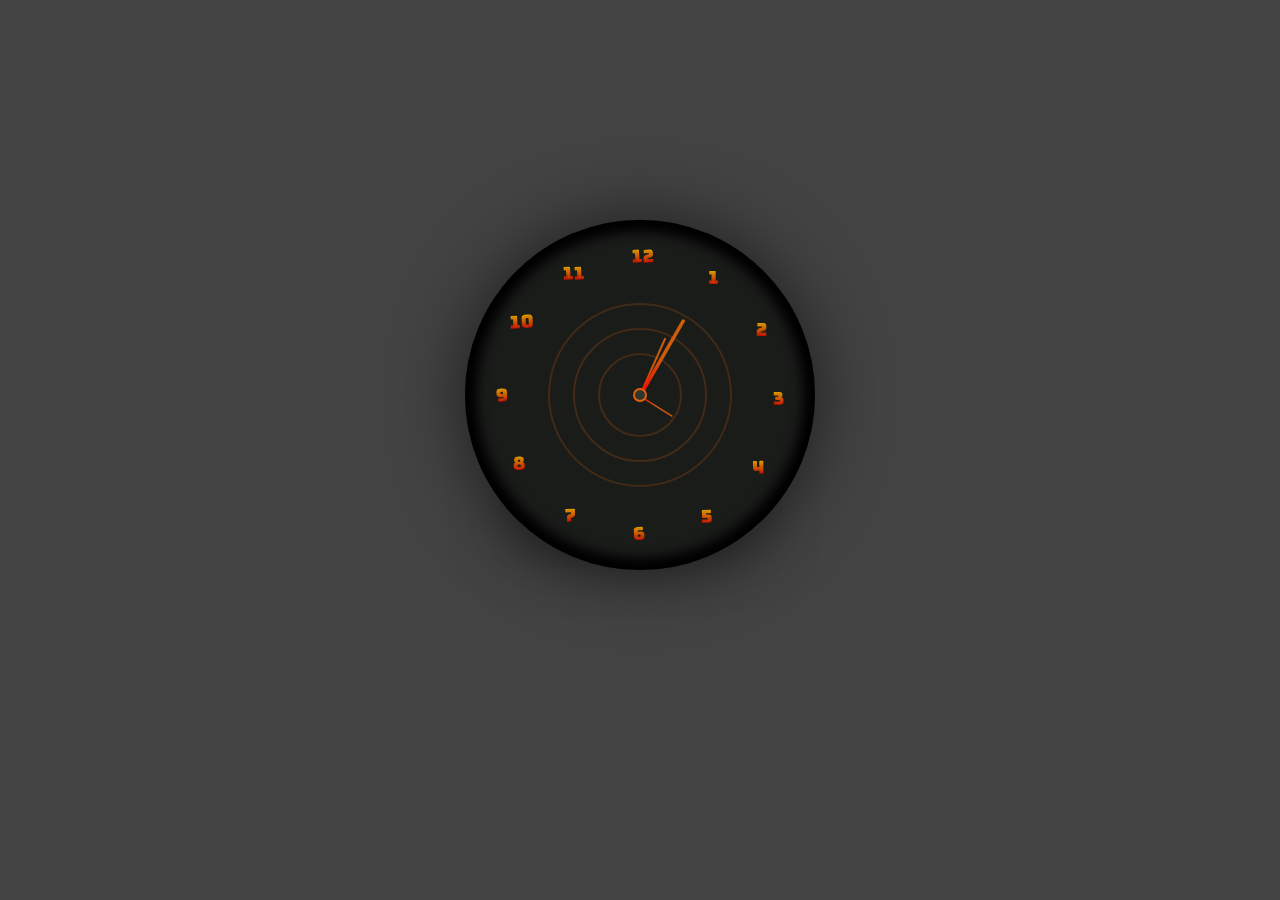
<file: Analog Clock 1/index.html>
<!DOCTYPE html>
<html lang="en">
  <head>
    <link rel="preconnect" href="https://fonts.googleapis.com">
    <link rel="preconnect" href="https://fonts.gstatic.com" crossorigin>
    <link href="https://fonts.googleapis.com/css2?family=Bungee+Spice&display=swap" rel="stylesheet">
    <link rel="stylesheet" href="styles.css">
  </head>
  
  <body>
    <div class="container">
      <div class="clock">
        <div class="bubble-wrap">
          <div class="bubbles-bg">
            <span style="--i:15;"></span>
            <span style="--i:12;"></span>
            <span style="--i:18;"></span>
            <span style="--i:22;"></span>
            <span style="--i:20;"></span>
            <span style="--i:23;"></span>
            <span style="--i:13;"></span>
            <span style="--i:18;"></span>
            <span style="--i:28;"></span>
            <span style="--i:24;"></span>
            <span style="--i:15;"></span>
            <span style="--i:21;"></span>
          </div>
        </div>
        <!-- border inner  -->
        <div class="border-circle"></div>
        <div class="border-circle"></div>
        <div class="border-circle"></div>
  
        <div class="inner-circle inner-circle-1" id="sec">
          <div></div>
        </div>
        <div class="inner-circle inner-circle-2" id="min">
          <div></div>
        </div>
        <div class="inner-circle inner-circle-3" id="hrs">
          <div></div>
        </div>
  
        <!-- Number of clock -->
        <span style="--i:1;"><b>1</b></span>
        <span style="--i:2;"><b>2</b></span>
        <span style="--i:3;"><b>3</b></span>
        <span style="--i:4;"><b>4</b></span>
        <span style="--i:5;"><b>5</b></span>
        <span style="--i:6;"><b>6</b></span>
        <span style="--i:7;"><b>7</b></span>
        <span style="--i:8;"><b>8</b></span>
        <span style="--i:9;"><b>9</b></span>
        <span style="--i:10;"><b>10</b></span>
        <span style="--i:11;"><b>11</b></span>
        <span style="--i:12;"><b>12</b></span>
  
        <!-- digital clock -->
        <div class="digital-time-wrap">
          <div id="digital-time">
            <div id="hours">00</div>
            <div id="minuts">00</div>
            <div id="seconds">00</div>
            <div id="ampm">PM</div>
          </div>
        </div>
      </div>
    </div>
  </body>

  <script src="script.js"></script>
  <script src="https://code.jquery.com/jquery-3.6.4.min.js"></script>
</body>
</html>
</file>
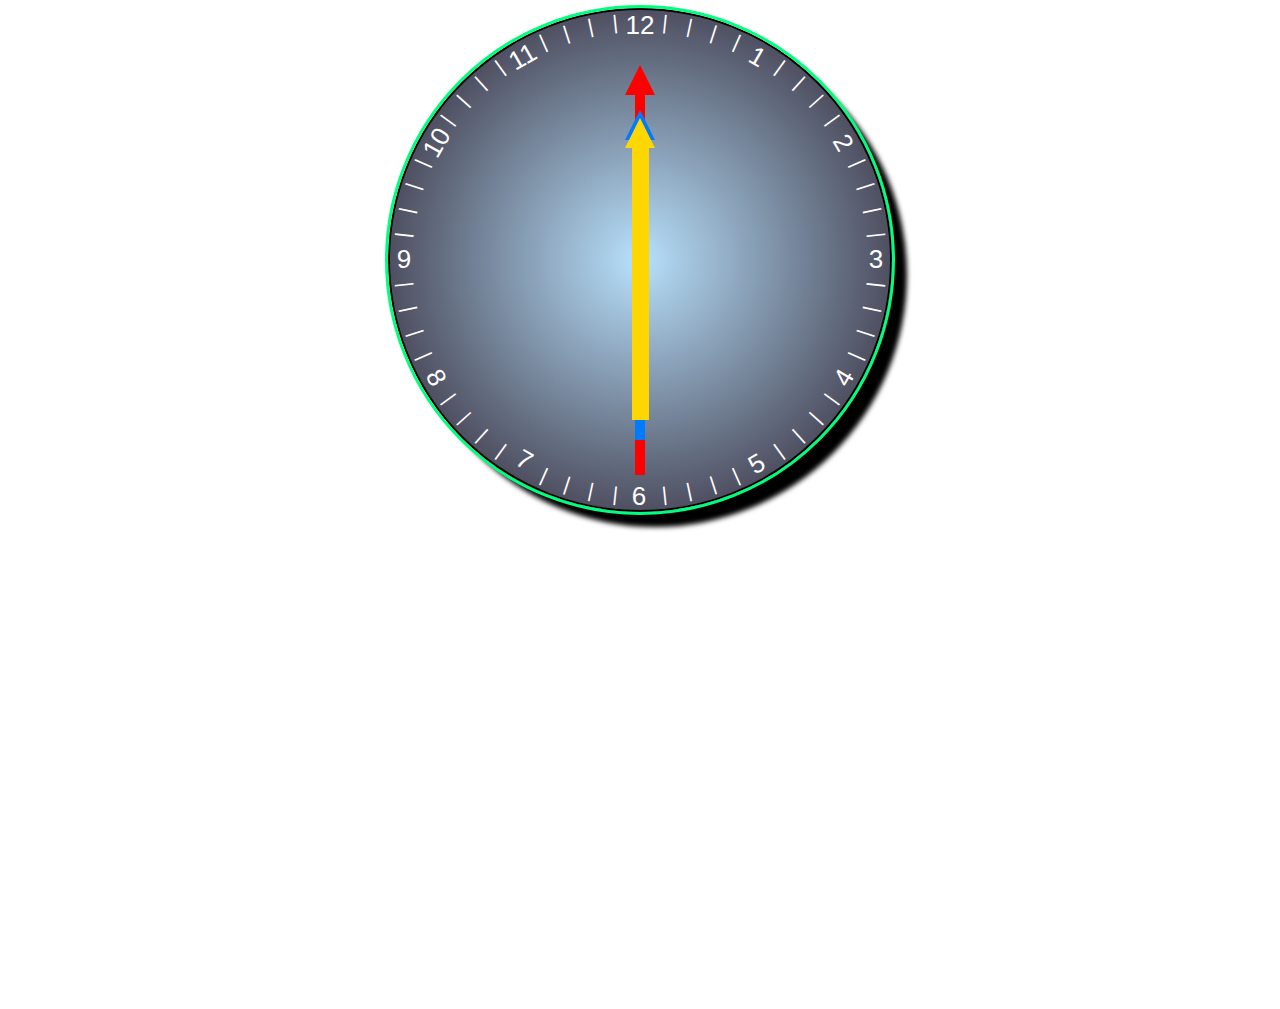
<file: Analog Clock 2/index.html>
<!DOCTYPE html>
<html lang="en">
  <head>
    <title>Analog clock 2</title>
    <link rel="preconnect" href="https://fonts.googleapis.com">
    <link rel="preconnect" href="https://fonts.gstatic.com" crossorigin>
    <link href="https://fonts.googleapis.com/css2?family=Bungee+Spice&display=swap" rel="stylesheet">
    <link rel="stylesheet" href="styles.css">
  </head>
  
  <body>
    <div id="container" class="clock-container">
      <div class="number number-12">12</div>
    <div class="tick tick-1">|</div>
    <div class="tick tick-2">|</div>
    <div class="tick tick-3">|</div>
    <div class="tick tick-4">|</div>
    <div class="number number-1">1</div>
    <div class="tick tick-5">|</div>
    <div class="tick tick-6">|</div>
    <div class="tick tick-7">|</div>
    <div class="tick tick-8">|</div>
    <div class="number number-2">2</div>
    <div class="tick tick-9">|</div>
    <div class="tick tick-10">|</div>
    <div class="tick tick-11">|</div>
    <div class="tick tick-12">|</div>
    <div class="number number-3">3</div>
    <div class="tick tick-13">|</div>
    <div class="tick tick-14">|</div>
    <div class="tick tick-15">|</div>
    <div class="tick tick-16">|</div>
    <div class="number number-4">4</div>
    <div class="tick tick-17">|</div>
    <div class="tick tick-18">|</div>
    <div class="tick tick-19">|</div>
    <div class="tick tick-20">|</div>
    <div class="number number-5">5</div>
    <div class="tick tick-21">|</div>
    <div class="tick tick-22">|</div>
    <div class="tick tick-23">|</div>
    <div class="tick tick-24">|</div>
    <div class="number number-6">6</div>
    <div class="tick tick-25">|</div>
    <div class="tick tick-26">|</div>
    <div class="tick tick-27">|</div>
    <div class="tick tick-28">|</div>
    <div class="number number-7">7</div>
    <div class="tick tick-29">|</div>
    <div class="tick tick-30">|</div>
    <div class="tick tick-31">|</div>
    <div class="tick tick-32">|</div>
    <div class="number number-8">8</div>
    <div class="tick tick-33">|</div>
    <div class="tick tick-34">|</div>
    <div class="tick tick-35">|</div>
    <div class="tick tick-36">|</div>
    <div class="number number-9">9</div>
    <div class="tick tick-37">|</div>
    <div class="tick tick-38">|</div>
    <div class="tick tick-39">|</div>
    <div class="tick tick-40">|</div>
    <div class="number number-10">10</div>
    <div class="tick tick-41">|</div>
    <div class="tick tick-42">|</div>
    <div class="tick tick-43">|</div>
    <div class="tick tick-44">|</div>
    <div class="number number-11">11</div>
    <div class="tick tick-45">|</div>
    <div class="tick tick-46">|</div>
    <div class="tick tick-47">|</div>
    <div class="tick tick-48">|</div>
    <div id="clock_seconds" class="clock-seconds">
        <div id="sec_hand" class="second-hand"></div>
        <div id="sec_arm" class="second-arm"></div>
    </div>
    <div id="clock_minutes" class="clock-minutes">
      <div class="minute-hand"></div>
      <div class="minute-arm"></div>
    </div>
    <div id="clock_hours" class="clock-hours">
      <div class="hours-hand"></div>
      <div class="hours-arm"></div>
    </div>
  </div>

  <script src="script.js"></script>
</body>
</html>
</file>
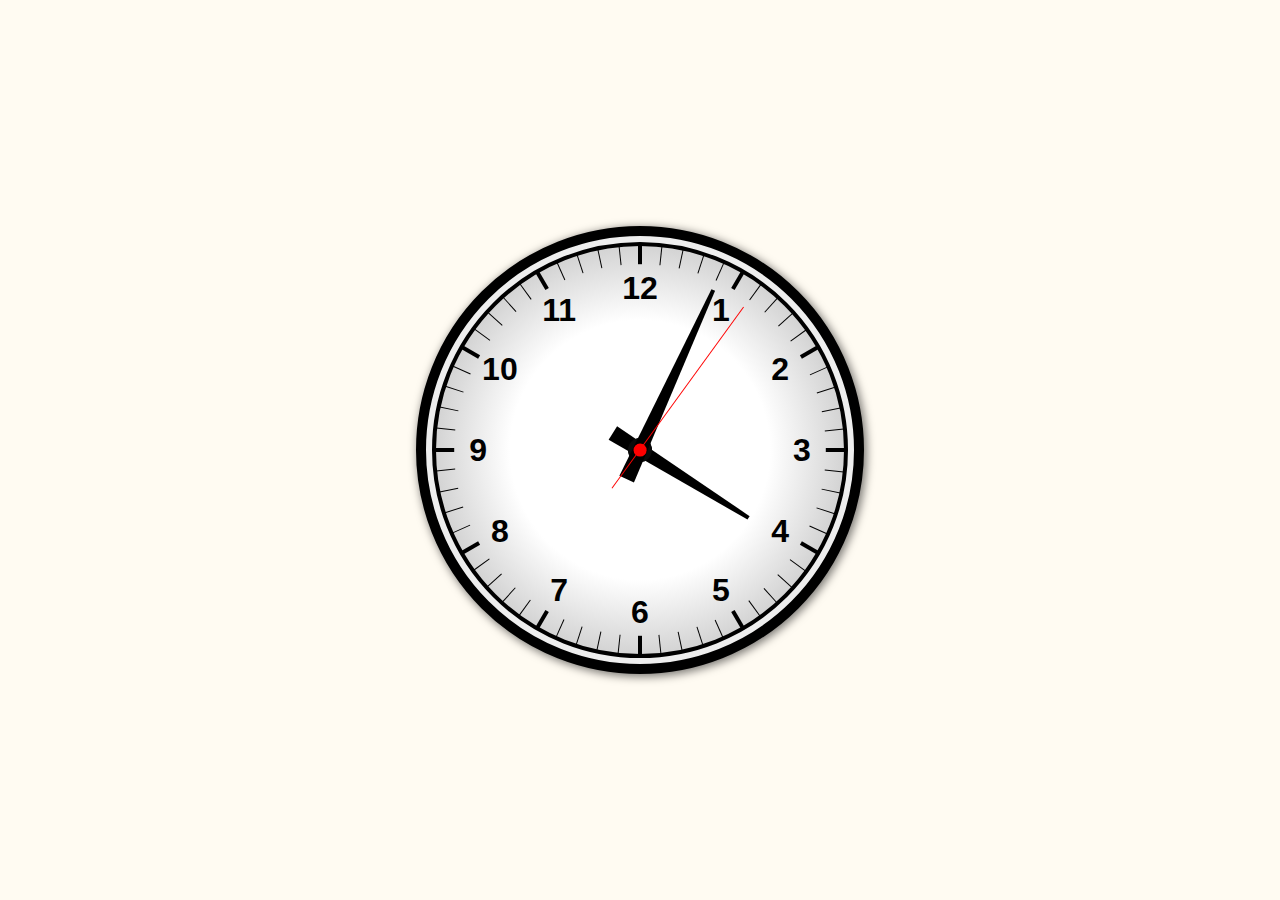
<file: Analog Clock 3/index.html>
<!DOCTYPE html>
<html lang="en">
  <head>
    <title>Analog clock 3</title>
    <link rel="preconnect" href="https://fonts.googleapis.com">
    <link rel="preconnect" href="https://fonts.gstatic.com" crossorigin>
    <link href="https://fonts.googleapis.com/css2?family=Bungee+Spice&display=swap" rel="stylesheet">
    <link rel="stylesheet" href="styles.css">
  </head>
  <body> 
    <div class="outer">
      <div class="inner">
        <div class="center">
          <div class="hour-hand" id="hour_hand"></div>
        </div>	
        <div class="center">
          <div class="minute-hand" id="min_hand"></div>
        </div>
        <div class="center center-second">
          <div class="second-hand" id="sec_hand"></div>
        </div>
        <div class="segments" id="segments"></div>	
      </div>
    </div>
    <script src="script.js"></script>
  </body>
 
</html>
</file>
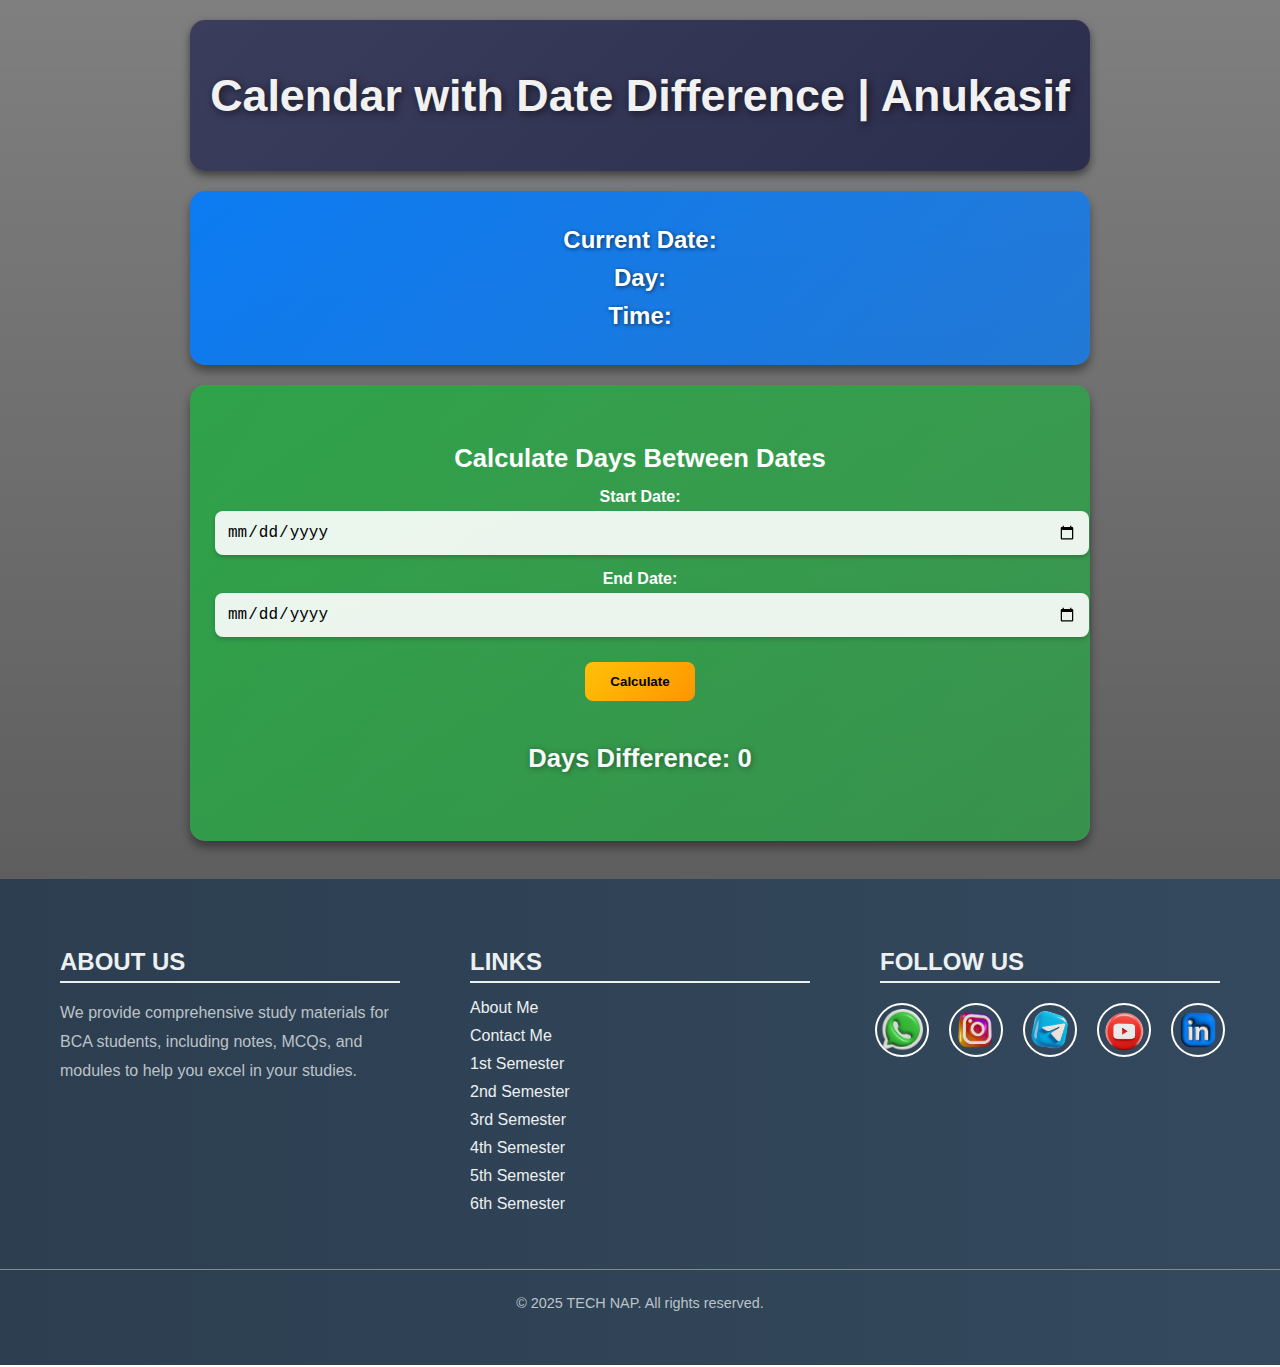
<file: Beautiful Calendar/index.html>
<!DOCTYPE html>
<html lang="en">
<head>
    <meta charset="UTF-8">
    <meta name="viewport" content="width=device-width, initial-scale=1.0">
    <meta name="description" content="Beautiful Calendar with Date Difference Calculator By Anukasif">
    <meta name="keywords" content="Anukasif-date, Anukasif, Calendar, Date Difference by anukasif, ">
    <meta name="author" content="Anukasif">
    <title>Beautiful Calendar</title>
   <!-- CSS -->
   <link rel="stylesheet" href="styles.css">
   
   <!-- JavaScript -->
   <script src="script.js" defer></script>
   
   <!-- Manifest -->
   <link rel="manifest" href="manifest.json">
   

   
</head>
<body>
    <div class="container">
        <header>
            <h1>Calendar with Date Difference | Anukasif</h1>
        </header>
        <section class="current-info">
            <h4>Current Date: <span id="current-date"></span></h4>
            <h4>Day: <span id="current-day"></span></h4>
            <h4>Time: <span id="current-time"></span></h4>
        </section>
        <section class="calculator">
            <h4>Calculate Days Between Dates</h4>
            <form id="date-form">
                <div class="input-group">
                    <label for="start-date">Start Date:</label>
                    <input type="date" id="start-date" required>
                </div>
                <div class="input-group">
                    <label for="end-date">End Date:</label>
                    <input type="date" id="end-date" required>
                </div>
                <button type="submit" class="btn">Calculate</button>
            </form>
            <div class="result">
                <h5>Days Difference: <span id="days-difference">0</span></h5>
            </div>
        </section>
    </div>   
        <br>
        <footer>
            <div class="footer-content">
                <div class="footer-section about">
                    <h2>About Us</h2>
                    <p>We provide comprehensive study materials for BCA students, including notes, MCQs, and modules to help you excel in your studies.</p>
                </div>
                <div class="footer-section links">
                    <h2>Links</h2>
                    <ul>
                        <li><a href="https://technap.netlify.app/form/contact-about#about-me">About Me</a></li>
                        <li><a href="https://technap.netlify.app/form/contact-about#contact-me">Contact Me</a></li>
                        <li><a href="https://technap.netlify.app/">1st Semester</a></li>
                        <li><a href="https://technap.netlify.app/#2nd-sem">2nd Semester</a></li>
                        <li><a href="https://technap.netlify.app/#3rd-sem">3rd Semester</a></li>
                        <li><a href="https://technap.netlify.app/#4th-sem">4th Semester</a></li>
                        <li><a href="https://technap.netlify.app/#5th-sem">5th Semester</a></li>
                        <li><a href="https://technap.netlify.app/#6th-sem">6th Semester</a></li>
                    </ul>
                </div>
                <div class="footer-section social">
                    <h2>Follow Us</h2>
                    <div class="social-links">
                        <a href="https://whatsapp.com/channel/0029VacDYEk1HsprIgadWg0l" target="_blank" rel="noopener"><img src="icons/whatsapp.png" alt="WhatsApp"></a>
                        <a href="https://www.instagram.com/tech.nap/" target="_blank" rel="noopener"><img src="icons/instagram.png" alt="Instagram"></a>
                        <a href="https://t.me/tech_nap" target="_blank" rel="noopener"><img src="icons/telegram.png" alt="Telegram"></a>
                        <a href="https://youtube.com/@tech_nap" target="_blank" rel="noopener"><img src="icons/youtube.png" alt="YouTube"></a>
                        <a href="https://www.linkedin.com/in/anukasif/" target="_blank" rel="noopener"><img src="icons/linkedin.png" alt="LinkedIn"></a>
                        
                    </div>
                </div>
            </div>
            <div class="footer-bottom">
                <p>&copy; 2025 TECH NAP. All rights reserved.</p>
            </div>
        </footer>
        
    

    <script src="script.js"></script>
</body>
</html>
</file>
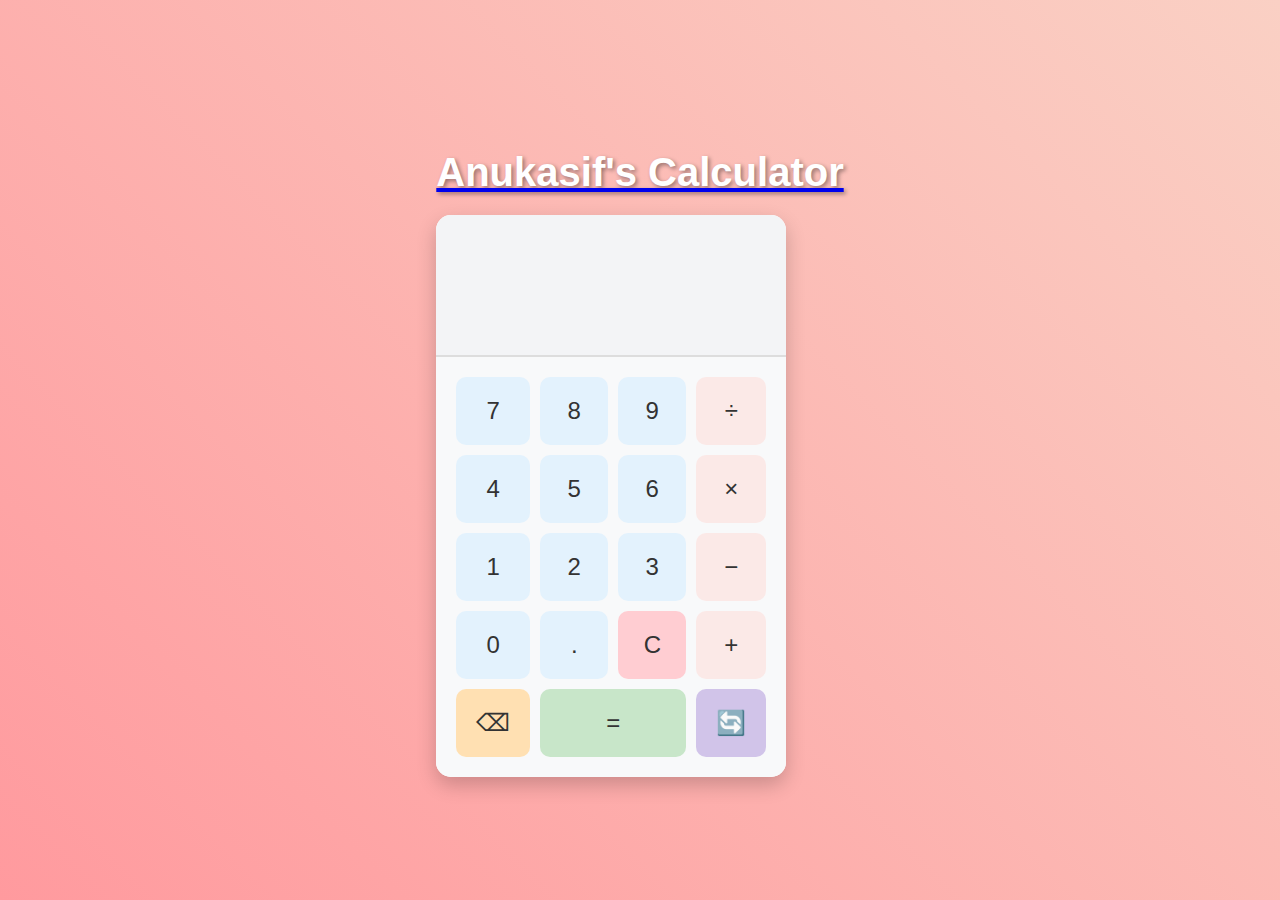
<file: Calculator/index.html>
<!DOCTYPE html>
<html lang="en">
<head>
  <meta charset="UTF-8">
  <meta name="viewport" content="width=device-width, initial-scale=1.0">
  <meta name="description" content="Anukasif's Calculator – A simple and colorful calculator for basic mathematical operations.">
  <meta name="keywords" content="calculator, simple calculator, basic math, Anukasif, online calculator, math tools">
  <meta name="author" content="Anukasif">
  <meta name="robots" content="index, follow">
  <title>Anukasif's Calculator</title>
  <link rel="stylesheet" href="styles.css">
  <link rel="icon" href="calculator-icon.png" type="image/png"> <!-- Add an icon for SEO and user experience -->
  <link rel="manifest" href="manifest.json">

  <script>
    if ("serviceWorker" in navigator) {
      navigator.serviceWorker
        .register("/service-worker.js")
        .then(() => console.log("Service Worker Registered"))
        .catch((error) => console.log("Service Worker Registration Failed:", error));
    }
  </script>
  
  
</head>
<body>
  <div class="container">
    <a href="https://www.instagram.com/anushkasif_tription/" target="_blank"><h1 class="heading">Anukasif's Calculator</h1></a>
    <div class="calculator">
      <div class="display">
        <div id="input-display"></div>
        <div id="result-display"></div>
      </div> 
      <div class="buttons">
        <button class="btn" onclick="appendNumber('7')">7</button>
        <button class="btn" onclick="appendNumber('8')">8</button>
        <button class="btn" onclick="appendNumber('9')">9</button>
        <button class="btn operator" onclick="setOperator('/')">÷</button>
        <button class="btn" onclick="appendNumber('4')">4</button>
        <button class="btn" onclick="appendNumber('5')">5</button>
        <button class="btn" onclick="appendNumber('6')">6</button>
        <button class="btn operator" onclick="setOperator('*')">×</button>
        <button class="btn" onclick="appendNumber('1')">1</button>
        <button class="btn" onclick="appendNumber('2')">2</button>
        <button class="btn" onclick="appendNumber('3')">3</button>
        <button class="btn operator" onclick="setOperator('-')">−</button>
        <button class="btn" onclick="appendNumber('0')">0</button>
        <button class="btn" onclick="appendNumber('.')">.</button>
        <button class="btn clear" onclick="clearDisplay()">C</button>
        <button class="btn operator" onclick="setOperator('+')">+</button>
        <button class="btn backspace" onclick="deleteLast()">⌫</button>
        <button class="btn equal" onclick="calculate()">=</button>
        <button class="btn refresh" onclick="refreshPage()">🔄</button>
      </div>
    </div>
  </div>
  <script src="script.js"></script>
</body>
</html>
</file>
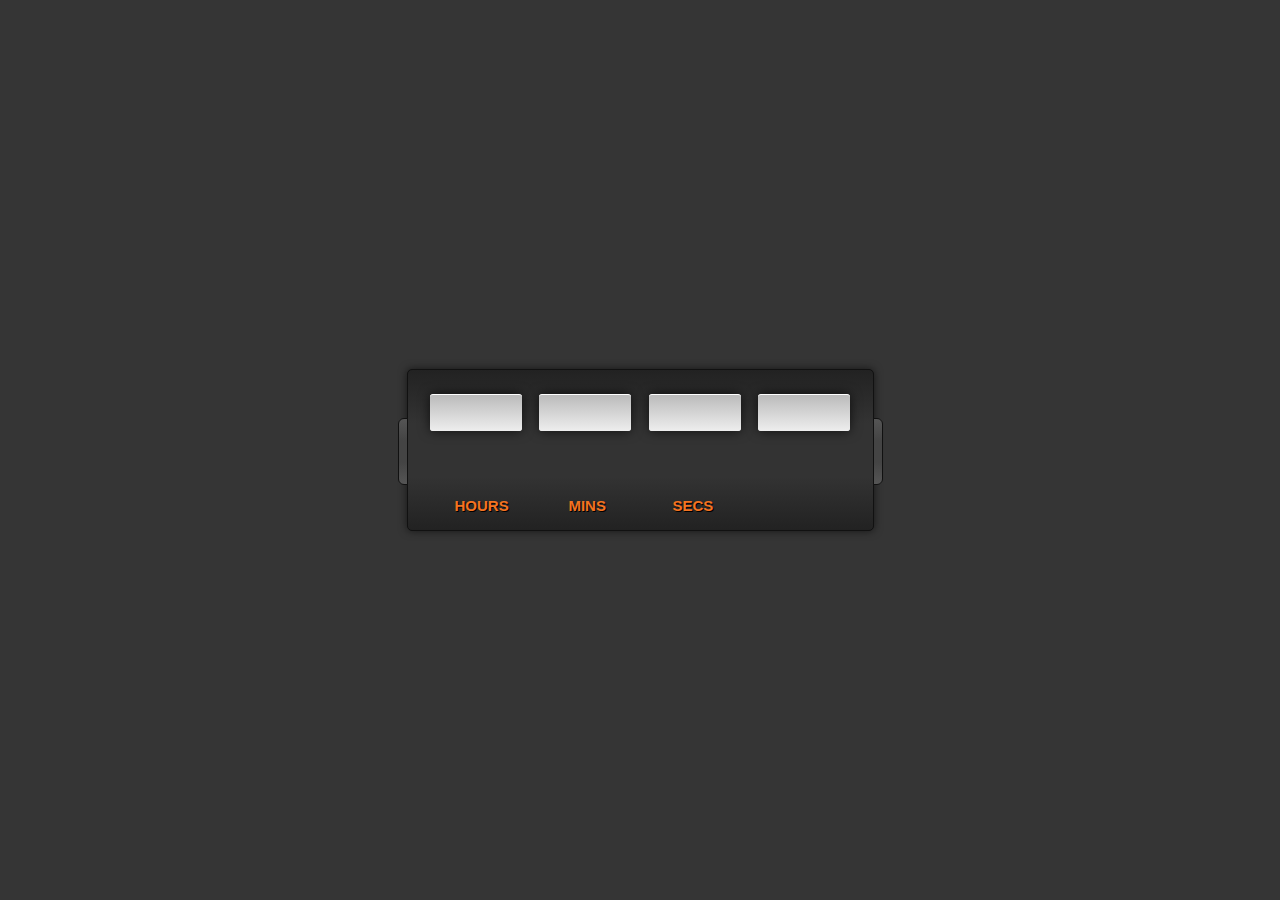
<file: Digital Clock 2/index.html>
<!DOCTYPE html>
<html lang="en">
<head>
  <meta charset="UTF-8">
  <meta http-equiv="X-UA-Compatible" content="IE=edge">
  <meta name="viewport" content="width=device-width, initial-scale=1.0">
  <title>Digital Clock 2</title>
  <link rel="stylesheet" href="styles.css">
</head>
<body>
  <div id="countdown">
    <div id='tiles'> 
      <span id="hour"></span> 
      <span id="min"></span>
      <span id="sec"></span>
      <span id="ampm"></span>
   
    </div>
    <div class="labels">
      <li>Hours</li>
      <li>Mins</li>
      <li>Secs</li>
      <li></li>
  
    </div>
  </div>
  <script src="script.js"></script>
</body>
</html>
</file>
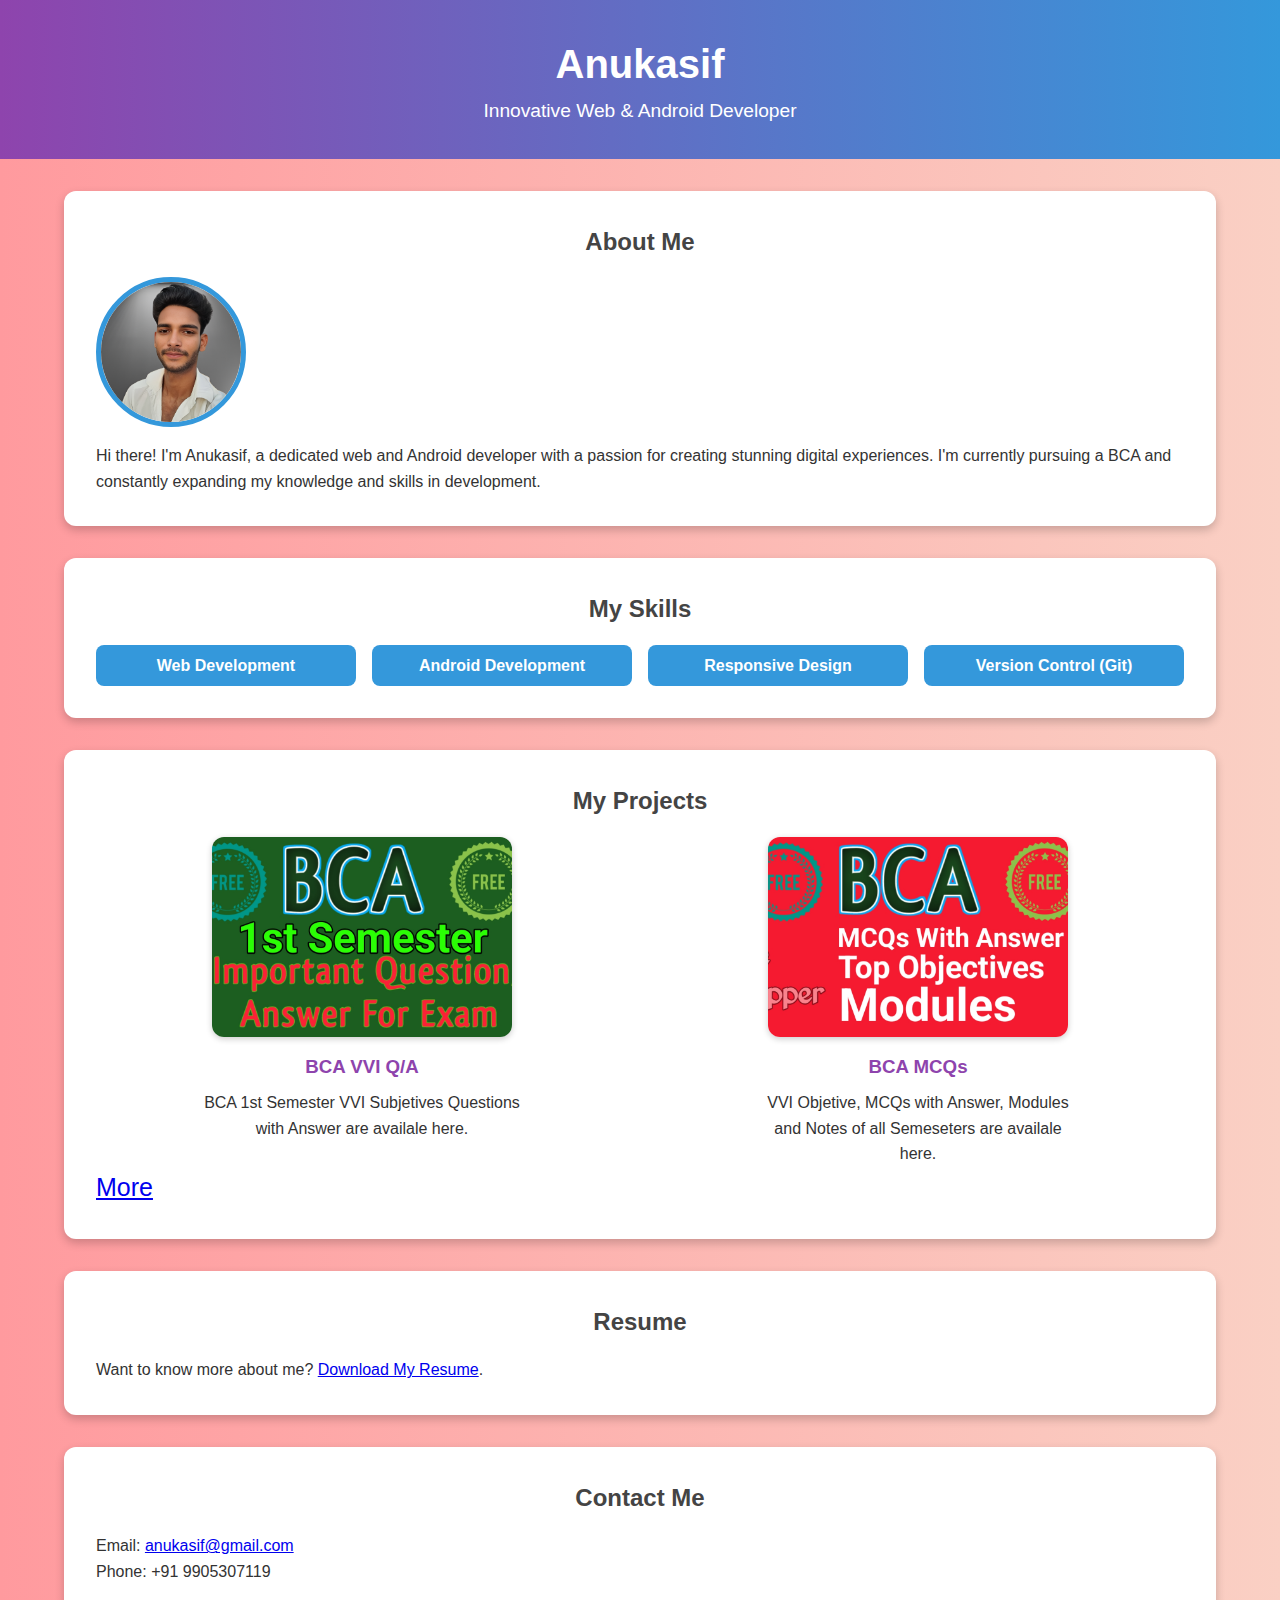
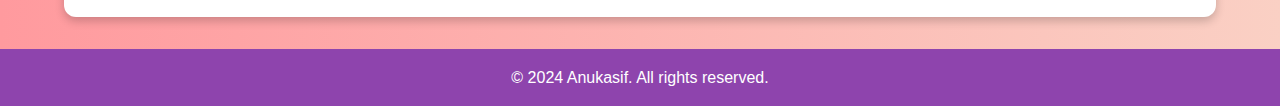
<file: Portfolio/index.html>
<!DOCTYPE html>
<html lang="en">
<head>
  <meta charset="UTF-8">
  <meta name="viewport" content="width=device-width, initial-scale=1.0">
  <meta name="description" content="Anukasif's personal portfolio showcasing web development, Android development skills, and projects.">
  <meta name="keywords" content="Anukasif, portfolio, web developer, Android developer, projects, skills, resume">
  <meta name="author" content="Anukasif">
  <title>Anukasif - Portfolio</title>
  <link rel="stylesheet" href="styles.css">
</head>
<body>
  <header>
    <h1>Anukasif</h1>
    <p>Innovative Web & Android Developer</p>
  </header>

  <section id="about">
    <h2>About Me</h2>
    <div class="about-container">
      <img src="assets/pf.png" alt="Anukasif's Photo" class="profile-image">
      <p>Hi there! I'm Anukasif, a dedicated web and Android developer with a passion for creating stunning digital experiences. I'm currently pursuing a BCA and constantly expanding my knowledge and skills in development.</p>
    </div>
  </section>

  <section id="skills">
    <h2>My Skills</h2>
    <div class="skills-container">
      <div class="skill">Web Development</div>
      <div class="skill">Android Development</div>
      <div class="skill">Responsive Design</div>
      <div class="skill">Version Control (Git)</div>
    </div>
  </section>

  <section id="projects">
    <h2>My Projects</h2>
    <div class="projects-container">
      <div class="project">
        <img src="assets/bca_vvi_questions.jpg" alt="Project 1">
        <h3>BCA VVI Q/A</h3>
        <p>BCA 1st Semester VVI Subjetives Questions with Answer are availale here.</p>
      </div>
      <div class="project">
        <img src="assets/bca-all-subject-og.jpg" alt="Project 2">
        <h3>BCA MCQs</h3>
        <p>VVI Objetive, MCQs with Answer, Modules and Notes of all Semeseters are availale here.</p>
      </div>
    </div>
    <a href="https://anukasif.netlify.app/" target="_blank"><p style="font-size: 25px;">More</p></a>
  </section>

  <section id="resume">
    <h2>Resume</h2>
    <p>Want to know more about me? <a href="assets/resume.pdf" download target="_blank">Download My Resume</a>.</p>
  </section>

  <section id="contact">
    <h2>Contact Me</h2>
    <p>Email: <a href="mailto:anukasif@gmail.com">anukasif@gmail.com</a></p>
    <p>Phone: +91 9905307119</p>
  </section>

  <footer>
    <p>&copy; 2024 Anukasif. All rights reserved.</p>
  </footer>
</body>
</html>
</file>
<file: Analog Clock 1/styles.css>
* {
  margin: 0;
  padding: 0;
}
html {
  overflow-x: hidden;
}
body {
  background: #434343;
  width: 100%;
  height: 100svh;
  display: flex;
  justify-content: center;
  align-items: center;
  font-family: "Bungee Spice", sans-serif;
  overflow-x: hidden;
  min-height: 480px;
}
.container {
  position: relative;
  min-height: 250px;
}
.bubble-wrap {
  width: 350px;
  height: 350px;
  border-radius: 50%;
  position: relative;
  display: flex;
  justify-content: center;
  align-items: center;
  overflow: hidden;
}
.bubbles-bg {
  position: relative;
  height: 100%;
  display: flex;
  gap: 22px;
  justify-content: center;
  width: 100%;
}
.bubbles-bg span {
  display: inline-block;
  position: relative;
  width: 8px;
  height: 8px;
  border-radius: 50%;
  animation: animate 5s linear infinite;
  animation-duration: calc(150s / var(--i));
}
@keyframes animate {
  0% {
    transform: translateY(350px) scale(0);
    background-color: #df6208;
    box-shadow: 0px 0px 4px 4px #e67d31, 0 0 30px #e67d31, 0 0 70px #e67d31;
  }
  50% {
    background: #d3df08;
    box-shadow: 0px 0px 4px 4px #e4ec53, 0 0 30px #e4ec53, 0 0 70px #e4ec53;
  }
  70% {
    background: #df0808;
    box-shadow: 0px 0px 4px 4px #ec4242, 0 0 30px #ec4242, 0 0 70px #ec4242;
  }
  100% {
    transform: translateY(-10px) scale(1);
    background-color: #df6208;
    box-shadow: 0px 0px 4px 4px #e67d31, 0 0 30px #e67d31, 0 0 70px #e67d31;
  }
}
.clock {
  width: 350px;
  height: 350px;
  border-radius: 50%;
  position: relative;
  -webkit-box-shadow: inset inset 0px 0px 12px 12px rgba(0, 0, 0, 1),
    0px 0px 65px 5px rgba(0, 0, 0, 0.5);
  -moz-box-shadow: inset inset 0px 0px 12px 12px rgba(0, 0, 0, 1),
    0px 0px 65px 5px rgba(0, 0, 0, 0.5);
  box-shadow: inset 0px 0px 12px 12px rgba(0, 0, 0, 1),
    0px 0px 65px 5px rgba(0, 0, 0, 0.5);
  background: #1a1c1a;
  display: flex;
  justify-content: center;
  align-items: center;
  margin-bottom: 110px;
}
.clock::before {
  content: "";
  width: 10px;
  height: 10px;
  border-radius: 50%;
  border: 2px solid #df6208;
  background-color: #2f362f;
  position: absolute;
  top: 50%;
  left: 50%;
  transform: translate(-50%, -50%);
  z-index: 1;
}
.inner-circle {
  width: 200px;
  height: 350px;
  border-radius: 50%;
  position: absolute;
  display: flex;
  justify-content: center;
  align-items: start;
}
.inner-circle-2 {
  width: 150px;
  height: 250px;
}
.inner-circle-3 {
  width: 100px;
  height: 155px;
}
.border-circle {
  border-radius: 50%;
  position: absolute;
  background: transparent;
  border: 2px solid rgba(223, 98, 8, 0.2);
  left: 50%;
  top: 50%;
  width: 180px;
  height: 180px;
  transform: translate(-50%, -50%);
}
.border-circle:nth-child(2) {
  width: 130px;
  height: 130px;
}
.border-circle:nth-child(3) {
  width: 80px;
  height: 80px;
}
.inner-circle div {
  position: relative;
  height: 50%;
  width: 7px;
  z-index: 1;
  border-radius: 5px;
  display: inline-block;
  transform-origin: bottom;
  transform: scale(0.5);
  z-index: 0;
  background: rgb(223, 98, 8);
  background: linear-gradient(
    180deg,
    rgba(223, 98, 8, 0.9108018207282913) 50%,
    rgba(255, 0, 0, 0.9304096638655462) 100%
  );
}
.inner-circle-2 div {
  width: 4px;
}
.inner-circle-3 div {
  width: 3px;
}
span {
  position: absolute;
  text-align: center;
  transform: rotate(calc(var(--i) * 29.7deg));
  inset: 25px;
}
span b {
  font-size: 18px;
  position: absolute;
  text-align: center;
  transform: rotateZ(calc(var(--i) * -30deg));
  display: inline-block;
  opacity: 0.9;
}

/* digital clock */
.digital-time-wrap {
  width: 10px;
  height: 80%;
  background-color: #1a1c1a;
  position: absolute;
  left: 48.5%;
  top: 50%;
  transform: translate(-50%, -50%);
  z-index: -1;
  animation-name: rotate;
  animation-duration: 2s;
  animation-iteration-count: infinite;
  transform-origin: 50% 0%;
  animation-timing-function: linear;
}
@keyframes rotate {
  0% {
    transform: rotate(-6deg);
    animation-timing-function: ease-in;
  }
  25% {
    transform: rotate(0deg);
    animation-timing-function: ease-out;
  }
  50% {
    transform: rotate(6deg);
    animation-timing-function: ease-in;
  }
  75% {
    transform: rotate(0deg);
    animation-timing-function: ease-out;
  }
  100% {
    transform: rotate(-6deg);
  }
}
#digital-time {
  width: fit-content;
  display: flex;
  padding: 10px;
  border: 2px solid rgba(0, 0, 0, 0.5);
  border-radius: 20px;
  -webkit-box-shadow: 0px 0px 65px 5px rgba(0, 0, 0, 0.5);
  -moz-box-shadow: 0px 0px 65px 5px rgba(0, 0, 0, 0.5);
  box-shadow: 0px 0px 65px 5px rgba(0, 0, 0, 0.5);
  background: #242824;
  position: absolute;
  left: 50%;
  transform: translateX(-50%);
  bottom: 0;
}
#digital-time div {
  font-size: 20px;
  width: 50px;
  text-align: center;
  position: relative;
}
#digital-time div:nth-child(1)::after,
#digital-time div:nth-child(2)::after {
  content: ":";
  position: absolute;
  right: -4px;
  opacity: 0.7;
}
#digital-time div:nth-child(4) {
  font-size: 18px;
  display: flex;
  justify-content: center;
  align-items: center;
}
</file>
<file: Analog Clock 2/styles.css>
.clock-container {
	display: grid;	
	height: 500px;
	width: 500px;
	grid-template-columns: 1fr;
	grid-template-rows: 1fr;
	background: #B8E1FC;
	background: radial-gradient(circle farthest-corner at center center, #B8E1FC 0%, #231421 100%);
	border: 2px solid black;
	outline: 3px solid springgreen;
	border-radius: 50%;
	box-shadow: 15px 15px 5px black;
	position: relative;
	margin: auto;
}

.clock-seconds, .clock-minutes, .clock-hours {
	display: grid;
	grid-template-columns: 1fr;
	grid-template-rows: 1fr;
	height: 100%;
	width: 100%;
	background-color: transparent;
	border-radius: 50%;
	position: absolute;
	place-items: center;
}

/* Second Hand */
.second-hand {
	width: 0; 
	height: 0; 
	border-bottom: 30px solid red; /* Bright color for visibility */
	border-left: 15px solid transparent; 
	border-right: 15px solid transparent; 
	position: relative;
	top: 10px;
}

.second-arm {
	display: grid;
	grid-template-columns: 1fr;
	grid-template-rows: 1fr;
	height: 380px;
	width: 10px;
	background-color: red; /* Matching the second hand */
	position: relative;
	bottom: 35px;
}

/* Minute Hand */
.minute-hand {
	width: 0; 
	height: 0; 
	border-bottom: 30px solid #007BFF; /* Blue color for minute hand */
	border-left: 15px solid transparent; 
	border-right: 15px solid transparent; 
	position: relative;
	top: 20px;
}

.minute-arm {
	display: grid;
	grid-template-columns: 1fr;
	grid-template-rows: 1fr;
	height: 310px;
	width: 10px;
	background-color: #007BFF; /* Blue color */
	position: relative;
	bottom: 70px;
}

/* Hour Hand */
.hours-hand {
	width: 0; 
	height: 0; 
	border-bottom: 30px solid #FFD700; /* Gold color for hour hand */
	border-left: 15px solid transparent; 
	border-right: 15px solid transparent; 
	position: relative;
	top: 10px;
}

.hours-arm {
	display: grid;
	grid-template-columns: 1fr;
	grid-template-rows: 1fr;
	height: 275px;
	width: 17px;
	background-color: #FFD700; /* Gold color */
	position: relative;
	bottom: 90px;
}

/* Numbers and Ticks */
.number {
	height: 100%;
	width: 100%;
	background-color: transparent;
	border-radius: 50%;
	font-family: Arial, sans-serif;
	font-size: 26px;
	color: white; /* White text color for numbers */
	text-align: center;
	position: absolute;
}

.number-12 {
	transform: rotate(0deg);
}

.number-1 {
	transform: rotate(30deg);
}

.number-2 {
	transform: rotate(60deg);
}

.number-3 {
	transform: rotate(0deg);
	top: 234px;
	left: 236px;
}

.number-4 {
	transform: rotate(300deg);
	top: 235px;
	left: 407px;
}

.number-5 {
	transform: rotate(330deg);
	top: 407px;
	left: 234px;
}

.number-6 {
	transform: rotate(0deg);
	top: 471px;
	left: -1px;
}

.number-7 {
	top: 403px;
	left: -233px;
	transform: rotate(30deg);
}

.number-8 {
	transform: rotate(60deg);
	top: 235px;
	left: -407px;
}

.number-9 {
	transform: rotate(0deg);
	top: 234px;
	left: -236px;
}

.number-10 {
	transform: rotate(300deg);
}

.number-11 {
	transform: rotate(330deg);
}

.tick {
	height: 100%;
	width: 100%;
	background-color: transparent;
	border-radius: 50%;
	font-family: Arial, sans-serif;
	font-size: 20px;
	color: white; /* White color for ticks */
	position: absolute;
	text-align: center;
}
.tick-1 { transform: rotate(6deg); }
.tick-2 { transform: rotate(12deg); }
.tick-3 { transform: rotate(18deg); }
.tick-4 { transform: rotate(24deg); }
.tick-5 { transform: rotate(36deg); }
.tick-6 { transform: rotate(42deg); }
.tick-7 { transform: rotate(48deg); }
.tick-8 { transform: rotate(54deg); }
.tick-9 { transform: rotate(66deg); }
.tick-10 { transform: rotate(72deg); }
.tick-11 { transform: rotate(78deg); }
.tick-12 { transform: rotate(84deg); }
.tick-13 { transform: rotate(96deg); }
.tick-14 { transform: rotate(102deg); }
.tick-15 { transform: rotate(108deg); }
.tick-16 { transform: rotate(114deg); }
.tick-17 { transform: rotate(126deg); }
.tick-18 { transform: rotate(132deg); }
.tick-19 { transform: rotate(138deg); }
.tick-20 { transform: rotate(144deg); }
.tick-21 { transform: rotate(156deg); }
.tick-22 { transform: rotate(162deg); }
.tick-23 { transform: rotate(168deg); }
.tick-24 { transform: rotate(174deg); }
.tick-25 { transform: rotate(186deg); }
.tick-26 { transform: rotate(192deg); }
.tick-27 { transform: rotate(198deg); }
.tick-28 { transform: rotate(204deg); }
.tick-29 { transform: rotate(216deg); }
.tick-30 { transform: rotate(222deg); }
.tick-31 { transform: rotate(228deg); }
.tick-32 { transform: rotate(234deg); }
.tick-33 { transform: rotate(246deg); }
.tick-34 { transform: rotate(252deg); }
.tick-35 { transform: rotate(258deg); }
.tick-36 { transform: rotate(264deg); }
.tick-37 { transform: rotate(276deg); }
.tick-38 { transform: rotate(282deg); }
.tick-39 { transform: rotate(288deg); }
.tick-40 { transform: rotate(294deg); }
.tick-41 { transform: rotate(306deg); }
.tick-42 { transform: rotate(312deg); }
.tick-43 { transform: rotate(318deg); }
.tick-44 { transform: rotate(324deg); }
.tick-45 { transform: rotate(336deg); }
.tick-46 { transform: rotate(342deg); }
.tick-47 { transform: rotate(348deg); }
.tick-48 { transform: rotate(354deg); }
</file>
<file: Analog Clock 3/styles.css>
* {
	margin: 0;
	padding: 0;
	box-sizing: border-box;
}

body {
	height: 100vh;
	display: flex;
	align-items: center;
	justify-content: center;
	background: #fffbf2;
}

.outer {
	display: flex;
	align-items: center;
	justify-content: center;
	height: 28rem;
	width: 28rem;
	background: #eeeeee;
	border-radius: 50%;
	border: 10px solid black;
	box-shadow: 2px 2px 8px 1px rgba(0, 0, 0, 0.5);
}

.inner {
	display: flex;
	align-items: center;
	justify-content: center;
	height: 26rem;
	width: 26rem;
	border-radius: 50%;
	border: 4px solid black;
	background: radial-gradient(circle, #ffffff 45%, #c4c4c4 80%);
}

.center {
	position: absolute;
	top: 50%;
	left: 50%;
	transform: translate(-50%, -50%);
	display: flex;
	align-items: center;
	justify-content: center;
	height: 1.5rem;
	width: 1.5rem;
	background: #0b0b0b;
	border-radius: 50%;
}

.center-second {
	background: red;
	height: 0.8rem;
	width: 0.8rem;
}

.second-hand {
	height: 14rem;
	width: 0.1rem;
	background: red;
	transform: translateY(-4rem);
}

.minute-hand {
	height: 0;
	width: 1rem;
	border-bottom: 13rem solid black;
	border-right: 0.4rem solid transparent;
	border-left: 0.4rem solid transparent;
	transform: translateY(-4.5rem);
}

.hour-hand {
	height: 0;
	width: 1rem;
	border-bottom: 10rem solid black;
	border-right: 0.4rem solid transparent;
	border-left: 0.4rem solid transparent;
	transform: translateY(-3rem);
}

.segments {
	position: absolute;
	top: 50%;
	left: 50%;
	transform: translate(-50%, -100%);
}

.segment {
	position: absolute;
	top: 0;
	left: 0;
	height: 12.8rem;
	width: 0px;
	background: green;
	transform-origin: center top;
}

.mark {
	height: 1.2rem;
	width: 1px;
	background: black;
}

.mark-hour {
	height: 1.2rem;
	transform: translateX(-2px);
	width: 4px;
}

.num {
	position: absolute;
	top: 2.7rem;
	left: 50%;
	text-align: center;
	line-height: 0;
	font-size: 2rem;
	font-weight: 700;
	font-family: helvetica;
}
</file>
<file: Beautiful Calendar/styles.css>
body {
  font-family: 'Poppins', sans-serif;
  margin: 0;
  padding: 0;
  background: linear-gradient(rgba(0, 0, 0, 0.5), rgba(0, 0, 0, 0.7)), url('https://source.unsplash.com/1600x900/?nature,abstract') no-repeat center center fixed;
  background-size: cover;
  color: #fff;
  overflow-x: hidden;
}

.container {
  max-width: 900px;
  margin: auto;
  padding: 20px;
  text-align: center;
  animation: fadeIn 1.5s ease-in-out;
}

header {
  background: linear-gradient(135deg, #3a3d5c, #2c2e4e);
  padding: 20px;
  border-radius: 15px;
  box-shadow: 0px 4px 8px rgba(0, 0, 0, 0.5);
  transition: transform 0.3s;
}

header:hover {
  transform: scale(1.05);
}

header h1 {
  font-size: 2.8rem;
  font-weight: bold;
  color: #f1f1f1;
  text-shadow: 2px 2px 8px rgba(0, 0, 0, 0.6);
  animation: fontGlow 3s infinite alternate;
}

.current-info {
  background: linear-gradient(135deg, rgba(0, 123, 255, 0.9), rgba(0, 123, 255, 0.7));
  padding: 25px;
  border-radius: 15px;
  margin: 20px 0;
  box-shadow: 0px 6px 10px rgba(0, 0, 0, 0.4);
  transform: scale(1);
  transition: transform 0.3s;
  animation: slideIn 3s infinite alternate;
}

.current-info:hover {
  transform: scale(1.02);
}

.current-info h4 {
  font-size: 1.5rem;
  margin: 10px 0;
  text-shadow: 1px 1px 4px rgba(0, 0, 0, 0.6);
  animation: fontBounce 2s infinite;
}

.calculator {
  background: linear-gradient(135deg, rgba(40, 167, 69, 0.9), rgba(40, 167, 69, 0.7));
  padding: 25px;
  border-radius: 15px;
  box-shadow: 0px 6px 10px rgba(0, 0, 0, 0.4);
}

.calculator h4 {
  font-size: 1.6rem;
  margin-bottom: 15px;
  animation: fontGlow 3s infinite alternate;
}

.input-group {
  margin-bottom: 15px;
}

.input-group label {
  font-weight: bold;
  display: block;
  margin-bottom: 5px;
}

.input-group input {
  padding: 12px;
  border-radius: 8px;
  border: none;
  width: 100%;
  font-size: 1rem;
  background: rgba(255, 255, 255, 0.9);
  box-shadow: 0px 2px 4px rgba(0, 0, 0, 0.2);
}

.btn {
  background: linear-gradient(135deg, #ffc107, #ff9500);
  color: #000;
  border: none;
  padding: 12px 25px;
  border-radius: 8px;
  font-weight: bold;
  cursor: pointer;
  transition: transform 0.3s, background-color 0.3s;
  margin-top: 10px;
}

.btn:hover {
  transform: scale(1.1);
  background: linear-gradient(135deg, #ff9500, #ff7200);
}

.result {
  margin-top: 20px;
}

.result h5 {
  font-size: 1.6rem;
  font-weight: bold;
  color: #f8f9fa;
  text-shadow: 1px 1px 6px rgba(0, 0, 0, 0.4);
}

/* footer {
  margin-top: 20px;
  background: linear-gradient(135deg, rgba(255, 255, 255, 0.2), rgba(255, 255, 255, 0.1));
  padding: 15px;
  border-radius: 10px;
  font-size: 0.9rem;
  color: rgba(255, 255, 255, 0.9);
  box-shadow: 0px 2px 4px rgba(0, 0, 0, 0.2);
} */

/* footer section start ........ */
footer {
  background: linear-gradient(to right, #2c3e50, #34495e); /* Stylish gradient background */
  color: white; /* White text */
  padding: 40px 0; /* Increased padding for better spacing */
  font-family: 'Arial', sans-serif;
}

.footer-content {
  border-radius: 20px;
  display: flex;
  justify-content: space-between;
  flex-wrap: wrap; /* Stack sections on smaller screens */
  max-width: 1200px;
  margin: auto;
  gap: 30px; /* Space between sections */
}

.footer-section {
  flex: 1;
  min-width: 250px; /* Ensure minimum width for sections */
  padding: 10px 20px;
}

.footer-section h2 {
  font-size: 1.5rem;
  border-bottom: 2px solid #ecf0f1; /* Underline headings */
  padding-bottom: 5px;
  margin-bottom: 15px;
  color: #ecf0f1;
  text-transform: uppercase;
}

.footer-section p {
  font-size: 1rem;
  line-height: 1.8;
  color: #bdc3c7;
}

.footer-section ul {
  list-style: none; /* Remove bullets */
  padding: 0;
}

.footer-section ul li {
  margin: 10px 0;
}

.footer-section ul li a {
  color: #ecf0f1;
  text-decoration: none;
  transition: color 0.3s ease;
}

.footer-section ul li a:hover {
  color: #1abc9c; /* Stylish hover color */
}

.social-links {
  display: flex;
  justify-content: center;
  gap: 20px; /* Space between icons */
  margin-top: 20px;
}

.social-links img {
  width: 50px; /* Larger size for icons */
  height: 50px; /* Ensure square icons */
  border-radius: 50%; /* Rounded icons */
  border: 2px solid white; /* Add a white border for style */
  transition: transform 0.3s ease, box-shadow 0.3s ease;
}

.social-links img:hover {
  transform: scale(1.1); /* Slight zoom effect */
  box-shadow: 0 4px 10px rgba(255, 255, 255, 0.3); /* Glow effect */
}

.footer-bottom {
  text-align: center;
  margin-top: 30px;
  font-size: 0.9rem;
  color: #bdc3c7;
  padding-top: 10px;
  border-top: 1px solid #7f8c8d; /* Light border at the top */
}

/* Responsive Design */
@media (max-width: 768px) {
  .footer-content {
      flex-direction: column; /* Stack sections */
      align-items: center; /* Center align sections */
  }

  .footer-section {
      text-align: center; /* Center text for smaller screens */
      padding: 10px;
  }

  .social-links img {
      width: 40px; /* Slightly smaller icons for tablets */
      height: 40px;
  }
}

@media (max-width: 480px) {
  .footer-content {
      gap: 15px; /* Reduced gap for very small screens */
  }

  .footer-section h2 {
      font-size: 1.3rem; /* Reduce heading size */
  }

  .social-links img {
      width: 35px; /* Smaller icons for phones */
      height: 35px;
  }

  .footer-bottom {
      font-size: 0.8rem; /* Smaller text size */
  }
}





@keyframes fadeIn {
  from {
    opacity: 0;
    transform: translateY(-20px);
  }
  to {
    opacity: 1;
    transform: translateY(0);
  }
}

@keyframes slideIn {
  from {
    transform: translateX(-10px);
  }
  to {
    transform: translateX(10px);
  }
}

@keyframes fontGlow {
  0% {
    text-shadow: 0 0 5px rgba(255, 255, 255, 0.6), 0 0 10px rgba(255, 255, 255, 0.4);
  }
  100% {
    text-shadow: 0 0 20px rgba(255, 255, 255, 1), 0 0 30px rgba(255, 255, 255, 0.8);
  }
}

@keyframes fontBounce {
  0%, 100% {
    transform: scale(1);
  }
  50% {
    transform: scale(1.1);
  }
}

/* General styles for smaller devices */
@media (max-width: 1024px) {
  /* Tablet View */
  header h1 {
    font-size: 2rem;
  }
  .current-info h4, .calculator h4 {
    font-size: 1.3rem;
  }
  .btn {
    font-size: 0.9rem;
    padding: 8px 16px;
  }
  footer {
    font-size: 0.8rem;
  }
}

@media (max-width: 768px) {
  /* Phone View */
  header h1 {
    font-size: 1.6rem;
    margin: 10px 0;
  }
  .current-info h4, .calculator h4 {
    font-size: 1rem;
    margin: 5px 0;
  }
  .btn {
    font-size: 0.8rem;
    padding: 6px 12px;
  }
  footer {
    font-size: 0.75rem;
  }
}

@media (max-width: 480px) {
  /* Small Phone View */
  header h1 {
    font-size: 1.4rem;
    margin: 8px 0;
  }
  .current-info h4, .calculator h4 {
    font-size: 0.9rem;
    margin: 4px 0;
  }
  .btn {
    font-size: 0.7rem;
    padding: 4px 10px;
  }
  footer {
    font-size: 0.7rem;
  }
}
</file>
<file: Calculator/styles.css>
body {
  font-family: 'Arial', sans-serif;
  background: linear-gradient(45deg, #ff9a9e, #fad0c4);
  display: flex;
  justify-content: center;
  align-items: center;
  height: 100vh;
  margin: 0;
  flex-direction: column;
}

.container {
  text-align: center;
  padding: 10px;
}

.heading {
  font-size: 2.5rem;
  color: #fff;
  text-shadow: 2px 2px 4px rgba(0, 0, 0, 0.4);
  margin-bottom: 20px;
}

.calculator {
  width: 350px;
  background: #fff;
  border-radius: 15px;
  box-shadow: 0px 8px 20px rgba(0, 0, 0, 0.2);
  overflow: hidden;
}

.display {
  background: #f3f4f6;
  padding: 20px;
  border-bottom: 2px solid #ddd;
  min-height: 100px;
}

#input-display {
  font-size: 1.8rem;
  color: #333;
  text-align: right;
}

#result-display {
  font-size: 1.5rem;
  color: #666;
  text-align: right;
  margin-top: 5px;
}

.buttons {
  display: grid;
  grid-template-columns: repeat(4, 1fr);
  gap: 10px;
  padding: 20px;
  background: #f8f9fa;
}

.btn {
  padding: 20px;
  font-size: 1.5rem;
  border: none;
  border-radius: 10px;
  background: #e3f2fd;
  color: #333;
  cursor: pointer;
  transition: all 0.2s ease-in-out;
}

.btn:hover {
  background: #bbdefb;
}

.operator {
  background: #fbe9e7;
}

.operator:hover {
  background: #ffccbc;
}

.equal {
  grid-column: span 2;
  background: #c8e6c9;
}

.equal:hover {
  background: #a5d6a7;
}

.clear {
  background: #ffcdd2;
}

.clear:hover {
  background: #ef9a9a;
}

.backspace {
  background: #ffe0b2;
}

.backspace:hover {
  background: #ffcc80;
}

.refresh {
  background: #d1c4e9;
}

.refresh:hover {
  background: #b39ddb;
}

/* Responsive Styles */
@media (max-width: 480px) {
  .calculator {
    width: 100%;
    max-width: 300px;
  }

  .heading {
    font-size: 2rem;
  }

  .btn {
    padding: 15px;
    font-size: 1.2rem;
  }

  #input-display {
    font-size: 1.5rem;
  }

  #result-display {
    font-size: 1.2rem;
  }
}
</file>
<file: Digital Clock 2/styles.css>
body{ 
	font: normal 13px/20px Arial, Helvetica, sans-serif; word-wrap:break-word;
	color: #eee;
	background: #353535;
}
#countdown{
	width: 465px;
	height: 112px;
	text-align: center;
	background: #222;
	background-image: -webkit-linear-gradient(top, #222, #333, #333, #222); 
	background-image:    -moz-linear-gradient(top, #222, #333, #333, #222);
	background-image:     -ms-linear-gradient(top, #222, #333, #333, #222);
	background-image:      -o-linear-gradient(top, #222, #333, #333, #222);
	border: 1px solid #111;
	border-radius: 5px;
	box-shadow: 0px 0px 8px rgba(0, 0, 0, 0.6);
	margin: auto;
	padding: 24px 0;
	position: absolute;
  top: 0; bottom: 0; left: 0; right: 0;
}

#countdown:before{
	content:"";
	width: 8px;
	height: 65px;
	background: #444;
	background-image: -webkit-linear-gradient(top, #555, #444, #444, #555); 
	background-image:    -moz-linear-gradient(top, #555, #444, #444, #555);
	background-image:     -ms-linear-gradient(top, #555, #444, #444, #555);
	background-image:      -o-linear-gradient(top, #555, #444, #444, #555);
	border: 1px solid #111;
	border-top-left-radius: 6px;
	border-bottom-left-radius: 6px;
	display: block;
	position: absolute;
	top: 48px; left: -10px;
}

#countdown:after{
	content:"";
	width: 8px;
	height: 65px;
	background: #444;
	background-image: -webkit-linear-gradient(top, #555, #444, #444, #555); 
	background-image:    -moz-linear-gradient(top, #555, #444, #444, #555);
	background-image:     -ms-linear-gradient(top, #555, #444, #444, #555);
	background-image:      -o-linear-gradient(top, #555, #444, #444, #555);
	border: 1px solid #111;
	border-top-right-radius: 6px;
	border-bottom-right-radius: 6px;
	display: block;
	position: absolute;
	top: 48px; right: -10px;
}

#countdown #tiles{
	position: relative;
	z-index: 1;
}

#countdown #tiles > span{
	width: 92px;
	max-width: 92px;
	font: bold 48px 'Droid Sans', Arial, sans-serif;
	text-align: center;
	color: #111;
	background-color: #ddd;
	background-image: -webkit-linear-gradient(top, #bbb, #eee); 
	background-image:    -moz-linear-gradient(top, #bbb, #eee);
	background-image:     -ms-linear-gradient(top, #bbb, #eee);
	background-image:      -o-linear-gradient(top, #bbb, #eee);
	border-top: 1px solid #fff;
	border-radius: 3px;
	box-shadow: 0px 0px 12px rgba(0, 0, 0, 0.7);
	margin: 0 7px;
	padding: 18px 0;
	display: inline-block;
	position: relative;
}

#countdown .labels{
	width: 100%;
	height: 25px;
	text-align: center;
	position: absolute;
	bottom: 8px;
}

#countdown .labels li{
	width: 102px;
	font: bold 15px 'Droid Sans', Arial, sans-serif;
	color: #f47321;
	text-shadow: 1px 1px 0px #000;
	text-align: center;
	text-transform: uppercase;
	display: inline-block;
}
</file>
<file: Portfolio/styles.css>
/* General Styles */
* {
  margin: 0;
  padding: 0;
  box-sizing: border-box;
}

body {
  font-family: 'Poppins', sans-serif;
  line-height: 1.6;
  background: linear-gradient(to right, #ff9a9e, #fad0c4);
  color: #333;
}

/* Header */
header {
  text-align: center;
  padding: 2rem;
  background: linear-gradient(to right, #8e44ad, #3498db);
  color: white;
}

header h1 {
  font-size: 2.5rem;
}

header p {
  font-size: 1.2rem;
}

/* Sections */
section {
  margin: 2rem auto;
  padding: 2rem;
  max-width: 90%;
  background: white;
  border-radius: 12px;
  box-shadow: 0 4px 10px rgba(0, 0, 0, 0.2);
}

section h2 {
  text-align: center;
  margin-bottom: 1rem;
  color: #444;
}

/* About Section */
.about-container {
  display: flex;
  align-items: center;
  gap: 1rem;
  flex-wrap: wrap;
}

.profile-image {
  width: 150px;
  height: 150px;
  border-radius: 50%;
  border: 5px solid #3498db;
}

/* Skills Section */
.skills-container {
  display: flex;
  justify-content: space-around;
  gap: 1rem;
  flex-wrap: wrap;
}

.skill {
  background: #3498db;
  color: white;
  padding: 0.5rem 1rem;
  border-radius: 8px;
  font-weight: bold;
  text-align: center;
  flex: 1 1 150px;
}

/* Projects Section */
/* .projects-container {
  display: flex;
  justify-content: space-around;
  gap: 1.5rem;
  flex-wrap: wrap;
}

.project img {
  width: 100%;
  border-radius: 12px;
  box-shadow: 0 2px 6px rgba(0, 0, 0, 0.2);
} */
 /* Projects Section */
.projects-container {
  display: flex;
  justify-content: space-around;
  gap: 1.5rem;
  flex-wrap: wrap;
}

.project {
  flex: 1 1 calc(300px + 20px); /* Adjusts for spacing */
  max-width: 320px; /* Ensures it doesn't grow beyond a reasonable size */
  text-align: center;
}

.project img {
  width: 100%; /* Ensures responsiveness */
  max-width: 300px; /* Fixes the max width */
  height: auto; /* Maintains the aspect ratio */
  aspect-ratio: 3 / 2; /* Enforces 300x200 proportion */
  border-radius: 12px;
  box-shadow: 0 2px 6px rgba(0, 0, 0, 0.2);
  object-fit: cover; /* Ensures image fills the box nicely */
}


.project h3 {
  margin-top: 0.5rem;
  color: #8e44ad;
}

.project p {
  margin-top: 0.5rem;
}

/* Footer */
footer {
  text-align: center;
  padding: 1rem;
  background: #8e44ad;
  color: white;
  margin-top: 2rem;
}

/* Responsive Design */
@media (max-width: 768px) {
  .about-container {
    flex-direction: column;
    text-align: center;
  }

  

  .projects-container {
    flex-direction: column;
  }

  header h1 {
    font-size: 2rem;
  }

  header p {
    font-size: 1rem;
  }
}
</file>
